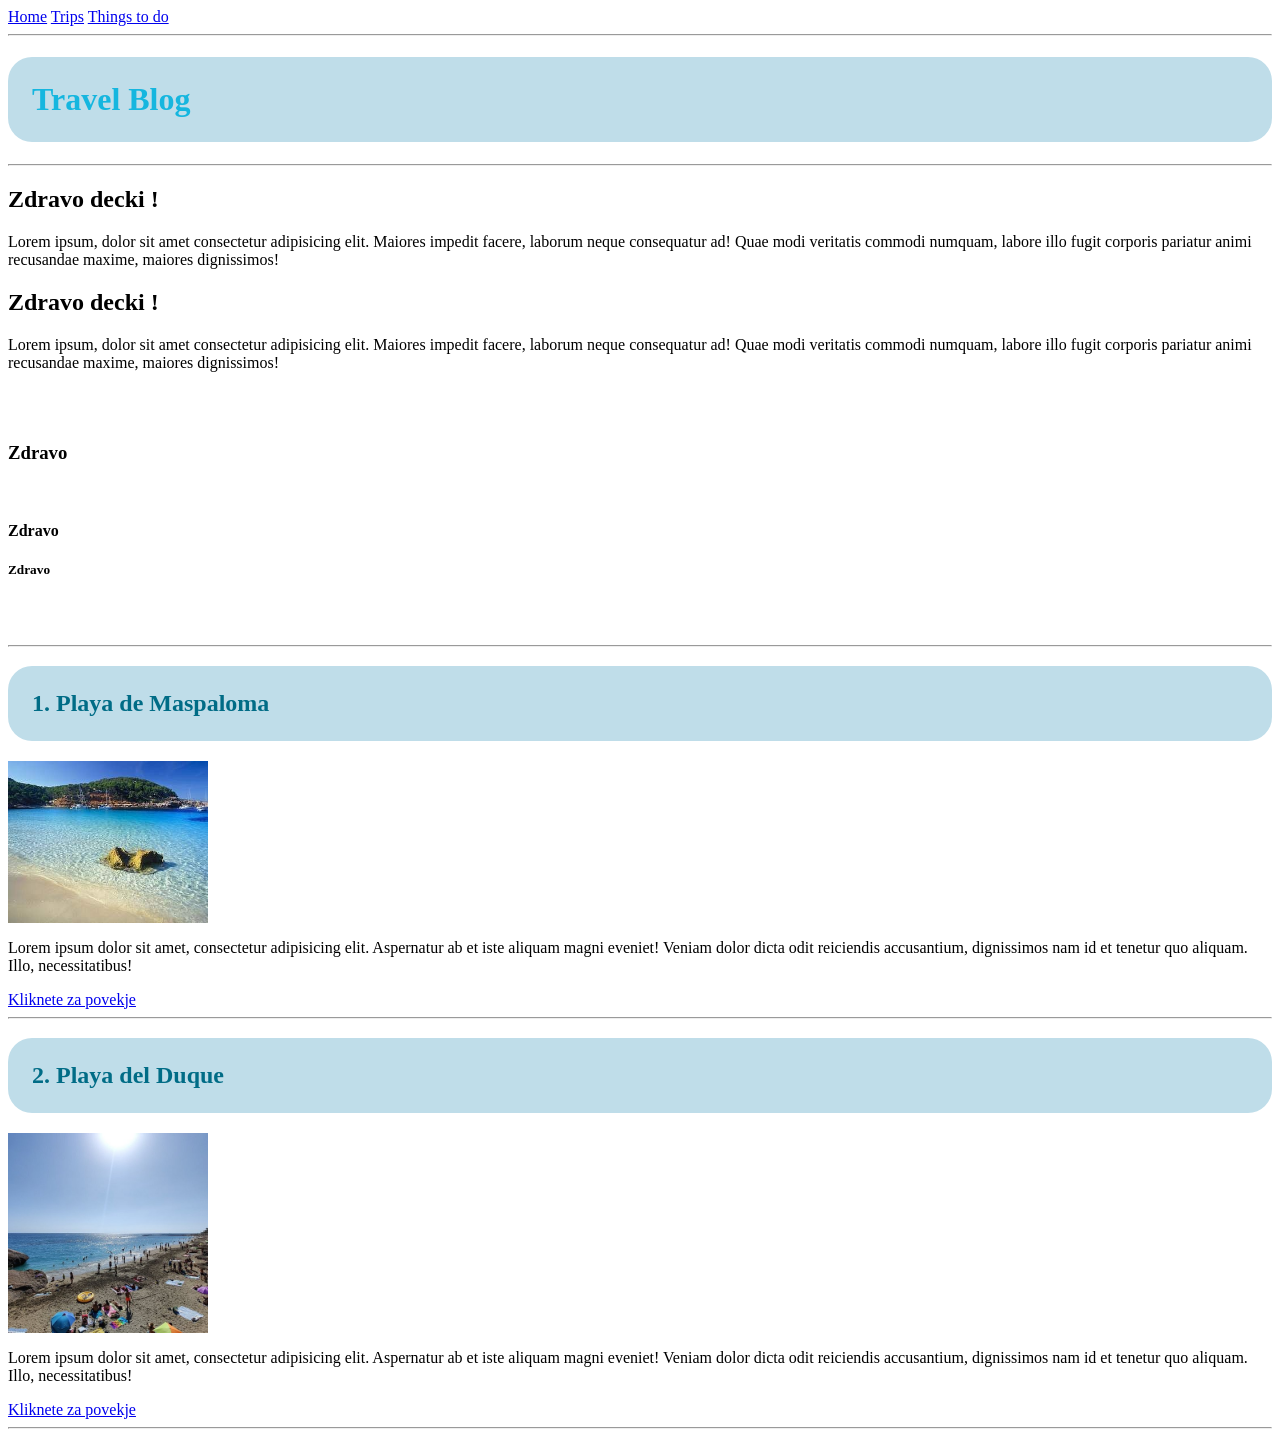
<file: html-1/index.html>
<html>

<head>
  <title>HTML 1</title>
</head>

<body>
  <a href="index.html">Home</a>
  <a href="trips.html">Trips</a>
  <a href="things-to-do.html">Things to do</a>
  <hr />

  <!-- 
    CSS - Cascading Stylesheets

    1. inline - preku style atributot na html element koj sakame da go stilizirame
    2. ?
    3. ?
    
   -->

  <h1 style="
    color: #15b6df; 
    background-color: rgb(191, 221, 233);
    padding: 24px; 
    border-radius: 24px;
    ">Travel Blog</h1>
  <hr />

  <h2>Zdravo decki !</h2>
  <p>Lorem ipsum, dolor sit amet consectetur adipisicing elit. Maiores impedit facere, laborum neque consequatur ad!
    Quae modi veritatis commodi numquam, labore illo fugit corporis pariatur animi recusandae maxime, maiores
    dignissimos!</p>

  <!-- <p>zdravo decki</p> -->


  <h2>Zdravo decki !</h2>
  <p>Lorem ipsum, dolor sit amet consectetur adipisicing elit. Maiores impedit facere, laborum neque consequatur ad!
    Quae modi veritatis commodi numquam, labore illo fugit corporis pariatur animi recusandae maxime, maiores
    dignissimos!</p>

  <!-- 
      <h1>Zdravo</h1>
      <h2>Zdravo</h2> 
    -->

  <a href=""></a>

  <br />
  <br />

  <h3>Zdravo</h3>
  <br />
  <h4>Zdravo</h4>
  <h5>Zdravo</h5>

  <br />

  <br />
  <hr />
  <h2 style="
  color: #006c86; 
  background-color: rgb(191, 221, 233);
  padding: 24px; 
  border-radius: 24px;
  ">1. Playa de Maspaloma</h2>
  <img src="images/spagnaparadisiinmezzoalmare.jpg" alt="Beach" width="200" />
  <p>
    Lorem ipsum dolor sit amet, consectetur adipisicing elit. Aspernatur ab et
    iste aliquam magni eveniet! Veniam dolor dicta odit reiciendis
    accusantium, dignissimos nam id et tenetur quo aliquam. Illo,
    necessitatibus!
  </p>
  <a href="https://www.tripadvisor.com/Attractions-g187427-Activities-c61-t52-Spain.html" target="_blank">Kliknete za
    povekje</a>

  <hr />

  <h2 style="
  color: #006c86; 
  background-color: rgb(191, 221, 233);
  padding: 24px; 
  border-radius: 24px;
  ">2. Playa del Duque</h2>
  <img src="images/img-20200805-173903-largejpg.jpg" alt="Beach" width="200" />
  <p>
    Lorem ipsum dolor sit amet, consectetur adipisicing elit. Aspernatur ab et
    iste aliquam magni eveniet! Veniam dolor dicta odit reiciendis
    accusantium, dignissimos nam id et tenetur quo aliquam. Illo,
    necessitatibus!
  </p>
  <a href="https://www.tripadvisor.com/Attractions-g187427-Activities-c61-t52-Spain.html" target="_blank">Kliknete za
    povekje</a>

  <hr />
</body>

</html>


<!-- 

   Domasno 

   Wikipedia page clone, so koristenje na site tagovi koi gi pominavme so cel da se izvezba materijalot.
   h1-h6, p, a, ul/ol, table, img...
   
   *tagovi za bold italic itn..

 -->
</file>
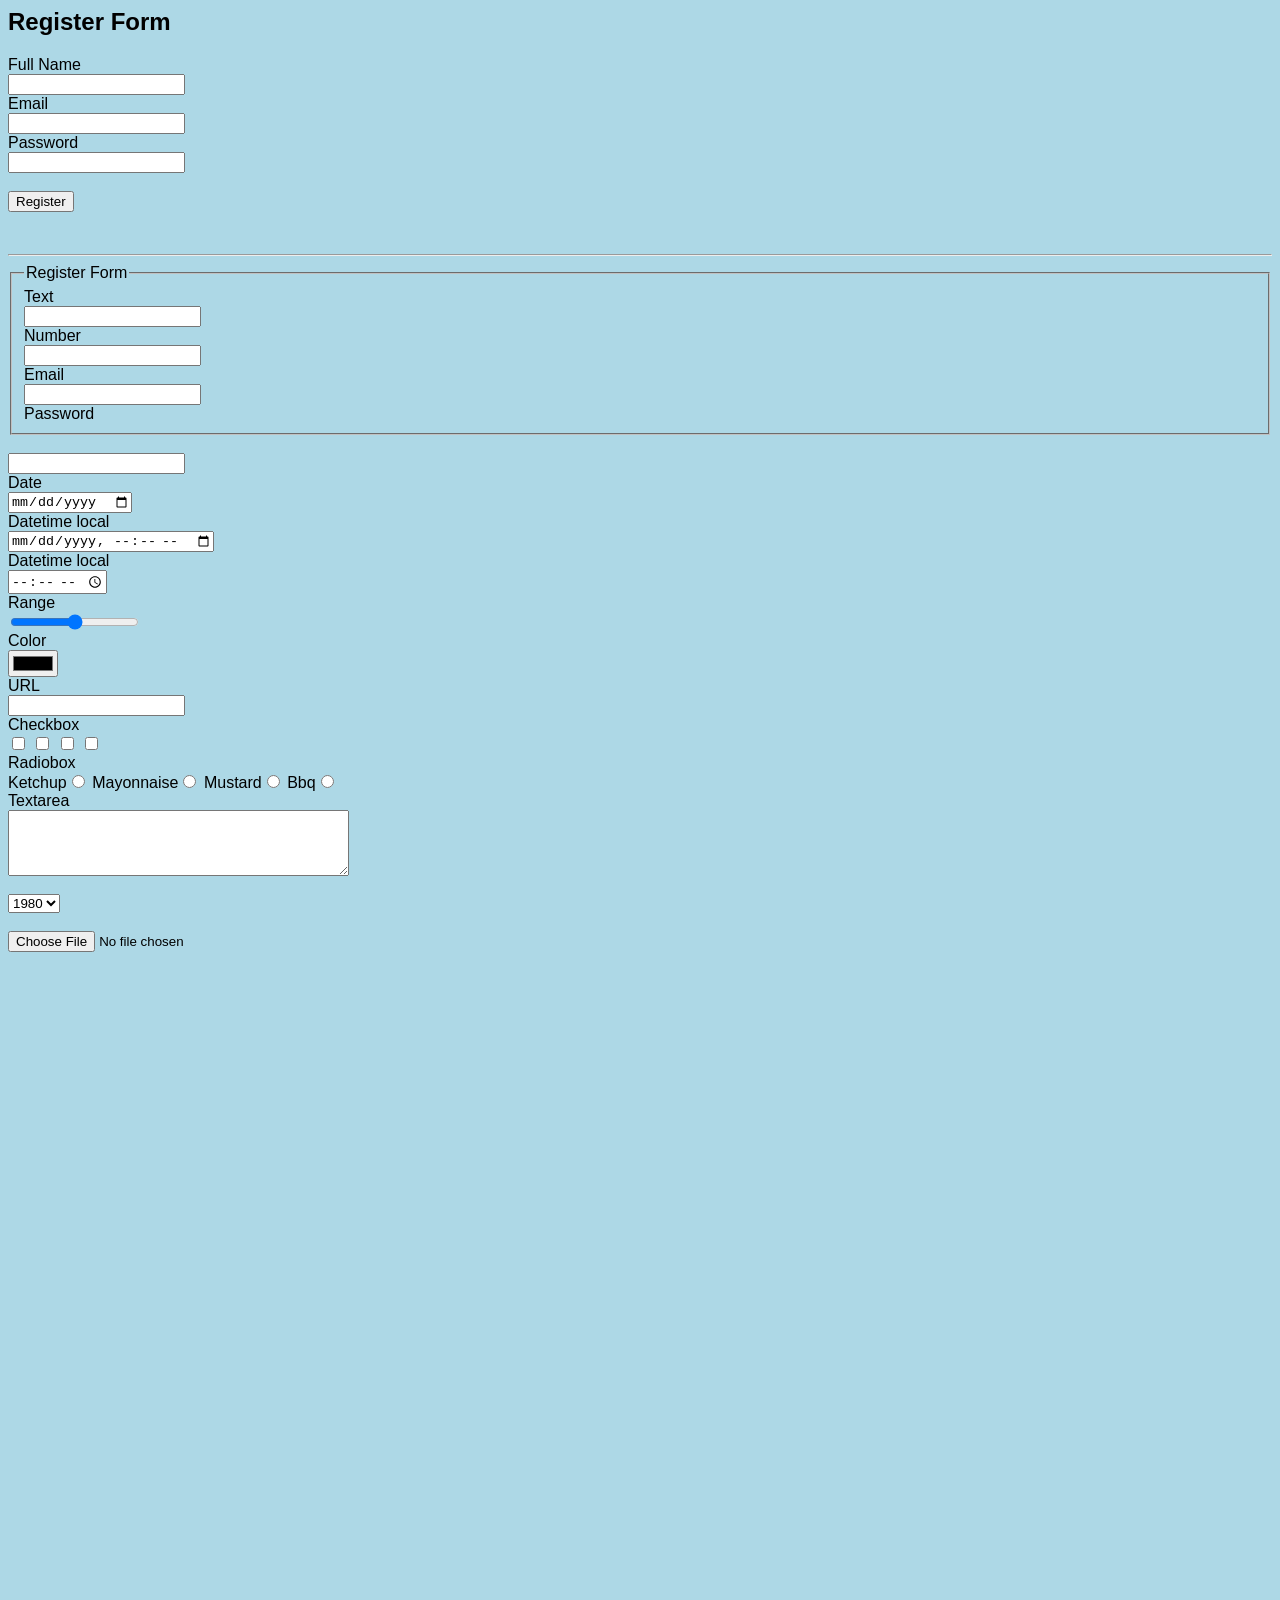
<file: html-3/index.html>
<html lang="en">

<head>
    <meta charset="UTF-8">
    <meta name="viewport" content="width=device-width, initial-scale=1.0">
    <title>Forms</title>
    <link rel="icon" href="favicon.ico">
</head>

<body style="height: 2000px; background-color: lightblue; font-family: 'Franklin Gothic Medium', 'Arial Narrow', Arial, sans-serif;">

    <h2>Register Form</h2>
    <form action="">
        <label for="">Full Name</label>
        <br>
        <input name="fullName" type="text" required minlength="10">
        <br>
        <label for="">Email</label>
        <br>
        <input name="email" type="email" required>
        <br>
        <label for="">Password</label>
        <br>
        <input name="password" type="password" required minlength="8">
        <br>
        <br>
        <button type="submit">Register</button>
    </form>

    <br>
    <hr>

    <fieldset>
        <legend>Register Form</legend>
        <label>Text</label>
        <br>
        <input type="text">
        <br>
        <label>Number</label>
        <br>
        <input type="number">
        <br>
        <label>Email</label>
        <br>
        <input type="email">
        <br>
        <label>Password</label>
        <br>
    </fieldset>

    <br>
    <input type="password">
    <br>
    <label for="">Date</label>
    <br>
    <input type="date">
    <br>
    <label for="">Datetime local</label>
    <br>
    <input type="datetime-local">
    <br>
    <label for="">Datetime local</label>
    <br>
    <input type="time">
    <br>
    <label for="">Range</label>
    <br>
    <input type="range" step="10">
    <br>
    <label for="">Color</label>
    <br>
    <input type="color">
    <br>
    <label for="">URL</label>
    <br>
    <input type="url">
    <br>
    <label for="">Checkbox</label>
    <br>
    <input type="checkbox" name="choice1">
    <input type="checkbox" name="choice1">
    <input type="checkbox" name="choice1">
    <input type="checkbox" name="choice1">
    <br>
    <label for="">Radiobox</label>
    <br>
    <label for="sauce_ketchup">Ketchup</label><input id="sauce_ketchup" type="radio" name="sauce" value="ketchup">
    <label for="sauce_mayonnaise">Mayonnaise</label><input id="sauce_mayonnaise" type="radio" name="sauce"
        value="mayonnaise">
    <label for="sauce_mustard">Mustard</label><input id="sauce_mustard" type="radio" name="sauce" value="mustard">
    <label for="sauce_bbq">Bbq</label><input id="sauce_bbq" type="radio" name="sauce" value="bbq">

    <br>
    <label for="">Textarea</label>
    <br>
    <textarea name="" id="" minlength="10" rows="4" cols="40"></textarea>

    <br>

    <br>
    <select name="" id="">
        <option value="1980">1980</option>
        <option value="1981">1981</option>
        <option value="1982">1982</option>
    </select>

    <br>
    <br>
    <input type="file" accept="image/png">



</body>

</html>


<!-- 
    Za Domasno

    - tabela so koristenje na colspan i rowspan,
    da ima logicka smisla i celina
    - ujp formular so koritenje na povekje input field types i forma
    https://www.ujp.gov.mk/files/attachment/0000/1264/Prijava_DLD-GDP_101-2020_15.04.2020.pdf
 
    https://www.w3schools.com/css/default.asp
-->
</file>
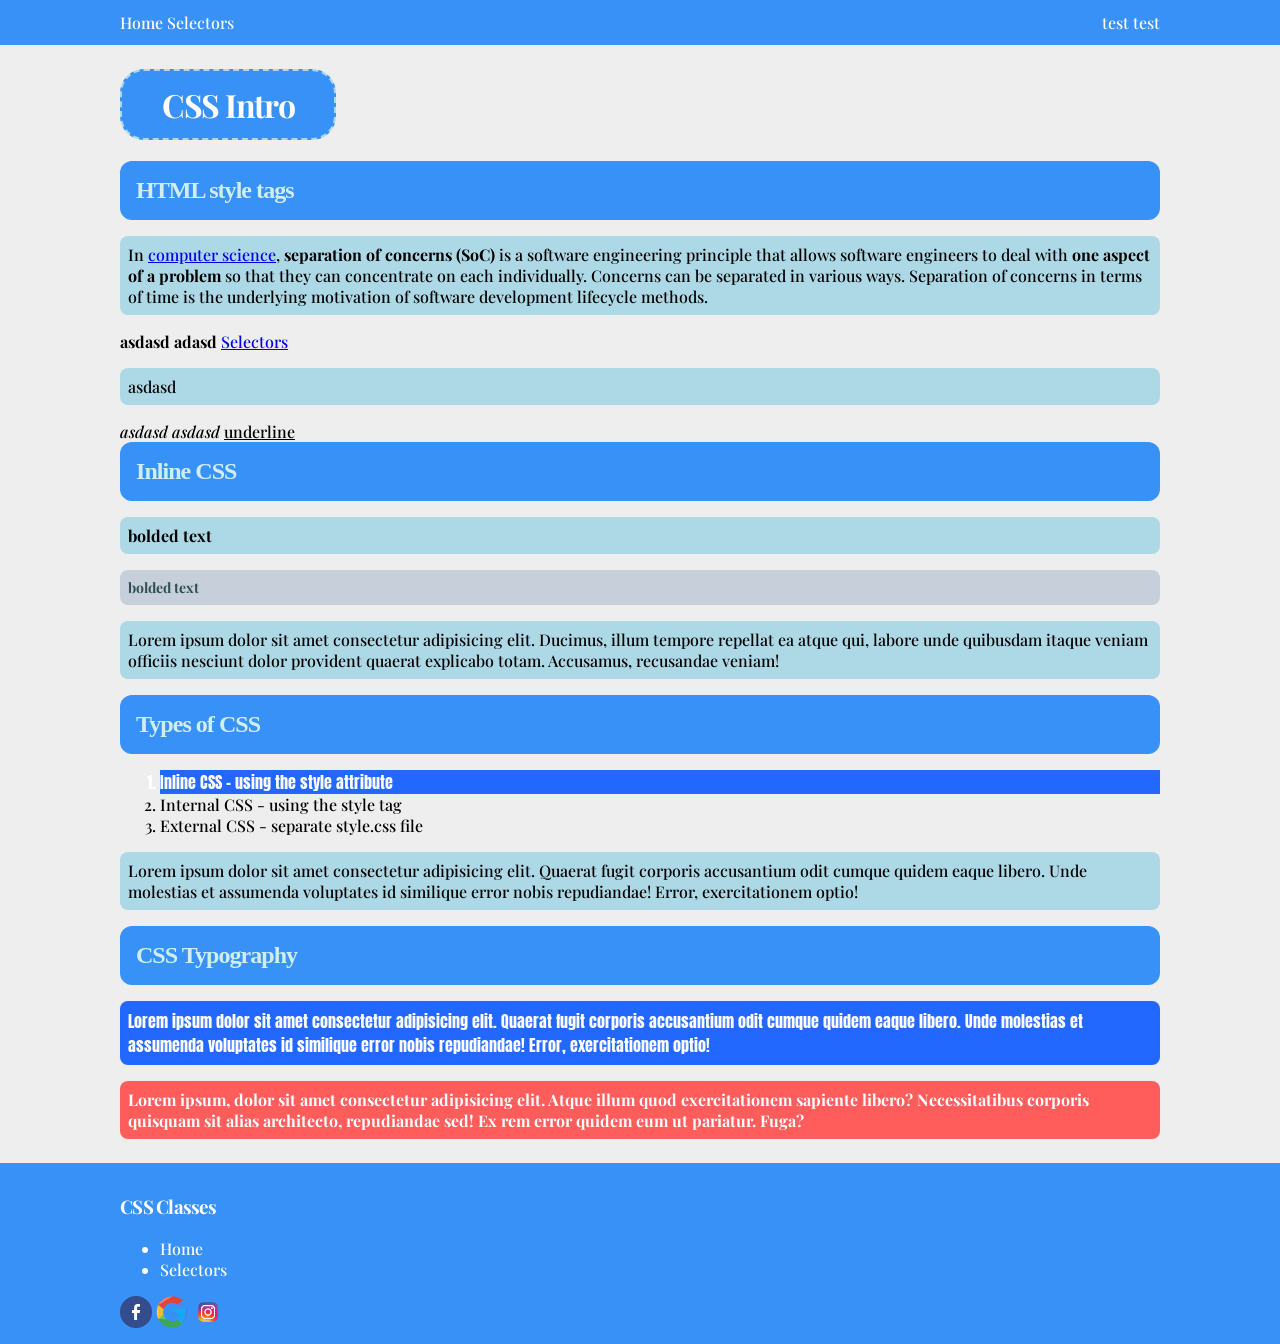
<file: html-4/index.html>
<html lang="en">

<head>
    <meta charset="UTF-8">
    <meta name="viewport" content="width=device-width, initial-scale=1.0">
    <title>Voved vo CSS</title>
    <link rel="icon" href="favicon.ico">
    <link rel="preconnect" href="https://fonts.googleapis.com">
    <link rel="preconnect" href="https://fonts.gstatic.com" crossorigin>
    <link href="https://fonts.googleapis.com/css2?family=Playfair+Display:ital,wght@0,400..900;1,400..900&display=swap"
        rel="stylesheet">

    <link rel="preconnect" href="https://fonts.googleapis.com">
    <link rel="preconnect" href="https://fonts.gstatic.com" crossorigin>
    <link
        href="https://fonts.googleapis.com/css2?family=Anton&family=Playfair+Display:ital,wght@0,400..900;1,400..900&display=swap"
        rel="stylesheet">

    <link rel="stylesheet" href="style.css">
    <!-- <style>
        body {
            font-family: "Playfair Display", serif;
            font-weight: 500;
        }

        h1 {
            font-weight: 700;
            color: rgb(208, 238, 238);
            background-color: rgb(55, 145, 247);
            padding: 12px 40px;
            border-radius: 12px;
            width: fit-content;
        }

        h2 {
            font-weight: 700;
            color: rgb(208, 238, 238);
            background-color: rgb(55, 145, 247);
            padding: 16px;
            margin: 0px;
            border: 1px solid darkslategray;
            border-radius: 24px;
            width: fit-content;
            /* override */
            font-family: 'Times New Roman', Times, serif;
        }

        p {
            background-color: lightblue;
            padding: 8px;
            border-radius: 8px;
        }
    </style> -->

</head>

<!-- Separation of concerns -->
<!-- Single source of truth -->

<body>
    <div class="header" style="display: flex; justify-content: space-between;">
        <!-- indendacija - indentation -->
        <div class="header-left">
            <a class="prv" href="index.html">Home</a>
            <a class="vtor" href="selectors.html">Selectors</a>
        </div>

        <div class="header-right">
            <a class="link" href="test">test</a>
            <a href="test">test</a>
            <!-- ctrl + / -->
            <!-- <div>
                <div>
                    <div>
                        <p>test2</p>
                        <p>test3</p>
                    </div>
                </div>
            </div> -->
        </div>
    </div>

    <div class="container">
        <h1>CSS Intro</h1>

        <h2>
            HTML style tags</h2>


        <p>In <a href="https://en.wikipedia.org/wiki/Separation_of_concerns" target="_blank">computer science</a>, <span
                class="bold">separation of concerns (SoC)</span> is a software engineering principle that allows
            software engineers to deal with <span class="bold">one aspect of a problem</span> so that they can
            concentrate on each individually.
            Concerns can be separated in various ways. Separation of concerns in terms of time is the underlying
            motivation of software development lifecycle methods.</p>

        <b>asdasd</b>
        <strong>adasd</strong>

        <a href="selectors.html">Selectors</a>

        <p>asdasd</p>
        <i>asdasd</i>
        <em>asdasd</em>

        <u>underline</u>

        <h2>
            Inline CSS</h2>

        <p style="font-weight: 700;">bolded text</p>
        <p style="font-weight: 700; color: darkslategray; font-size: 14px; background-color: rgb(199, 208, 218);">bolded
            text</p>

        <p>Lorem ipsum dolor sit amet consectetur adipisicing elit. Ducimus, illum tempore repellat ea atque qui, labore
            unde quibusdam itaque veniam officiis nesciunt dolor provident quaerat explicabo totam. Accusamus,
            recusandae
            veniam!</p>

        <h2>
            Types of CSS</h2>

        <ol>
            <li class="text">Inline CSS - using the style attribute</li>
            <li>Internal CSS - using the style tag</li>
            <li>External CSS - separate style.css file</li>
        </ol>

        <p>Lorem ipsum dolor sit amet consectetur adipisicing elit. Quaerat fugit corporis accusantium odit cumque
            quidem
            eaque libero. Unde molestias et assumenda voluptates id similique error nobis repudiandae! Error,
            exercitationem
            optio!</p>

        <h2>
            CSS Typography</h2>

        <p class="text">Lorem ipsum dolor sit amet consectetur adipisicing elit. Quaerat fugit corporis accusantium odit
            cumque quidem
            eaque libero. Unde molestias et assumenda voluptates id similique error nobis repudiandae! Error,
            exercitationem
            optio!</p>

        <p class="important">Lorem ipsum, dolor sit amet consectetur adipisicing elit. Atque illum quod exercitationem
            sapiente libero?
            Necessitatibus corporis quisquam sit alias architecto, repudiandae sed! Ex rem error quidem eum ut pariatur.
            Fuga?</p>

    </div>

    <div class="footer">
        <h3>CSS Classes</h3>

        <ul>
            <li><a href="index.html">Home</a></li>
            <li><a href="selectors.html">Selectors</a></li>
        </ul>

        <div class="social-links">
            <img src="images/facebook.png" alt="" width="32">
            <img src="images/google.webp" alt="" width="32">
            <img src="images/instagram.png" alt="" width="32">
        </div>
    </div>
</body>

</html>


<!-- 
    Stiliziranje na provoto domasno, Wikipedia clone

    - koristete tag,class i id selektor po potreba.
    - povekje css properties so cel da se izvezbaat
    - span za separacija na inline elementi (za styling)
    
    Celta e da ne lichi na wikipedia site

    ref: https://www.w3schools.com/CSSref/index.php
 -->
</file>
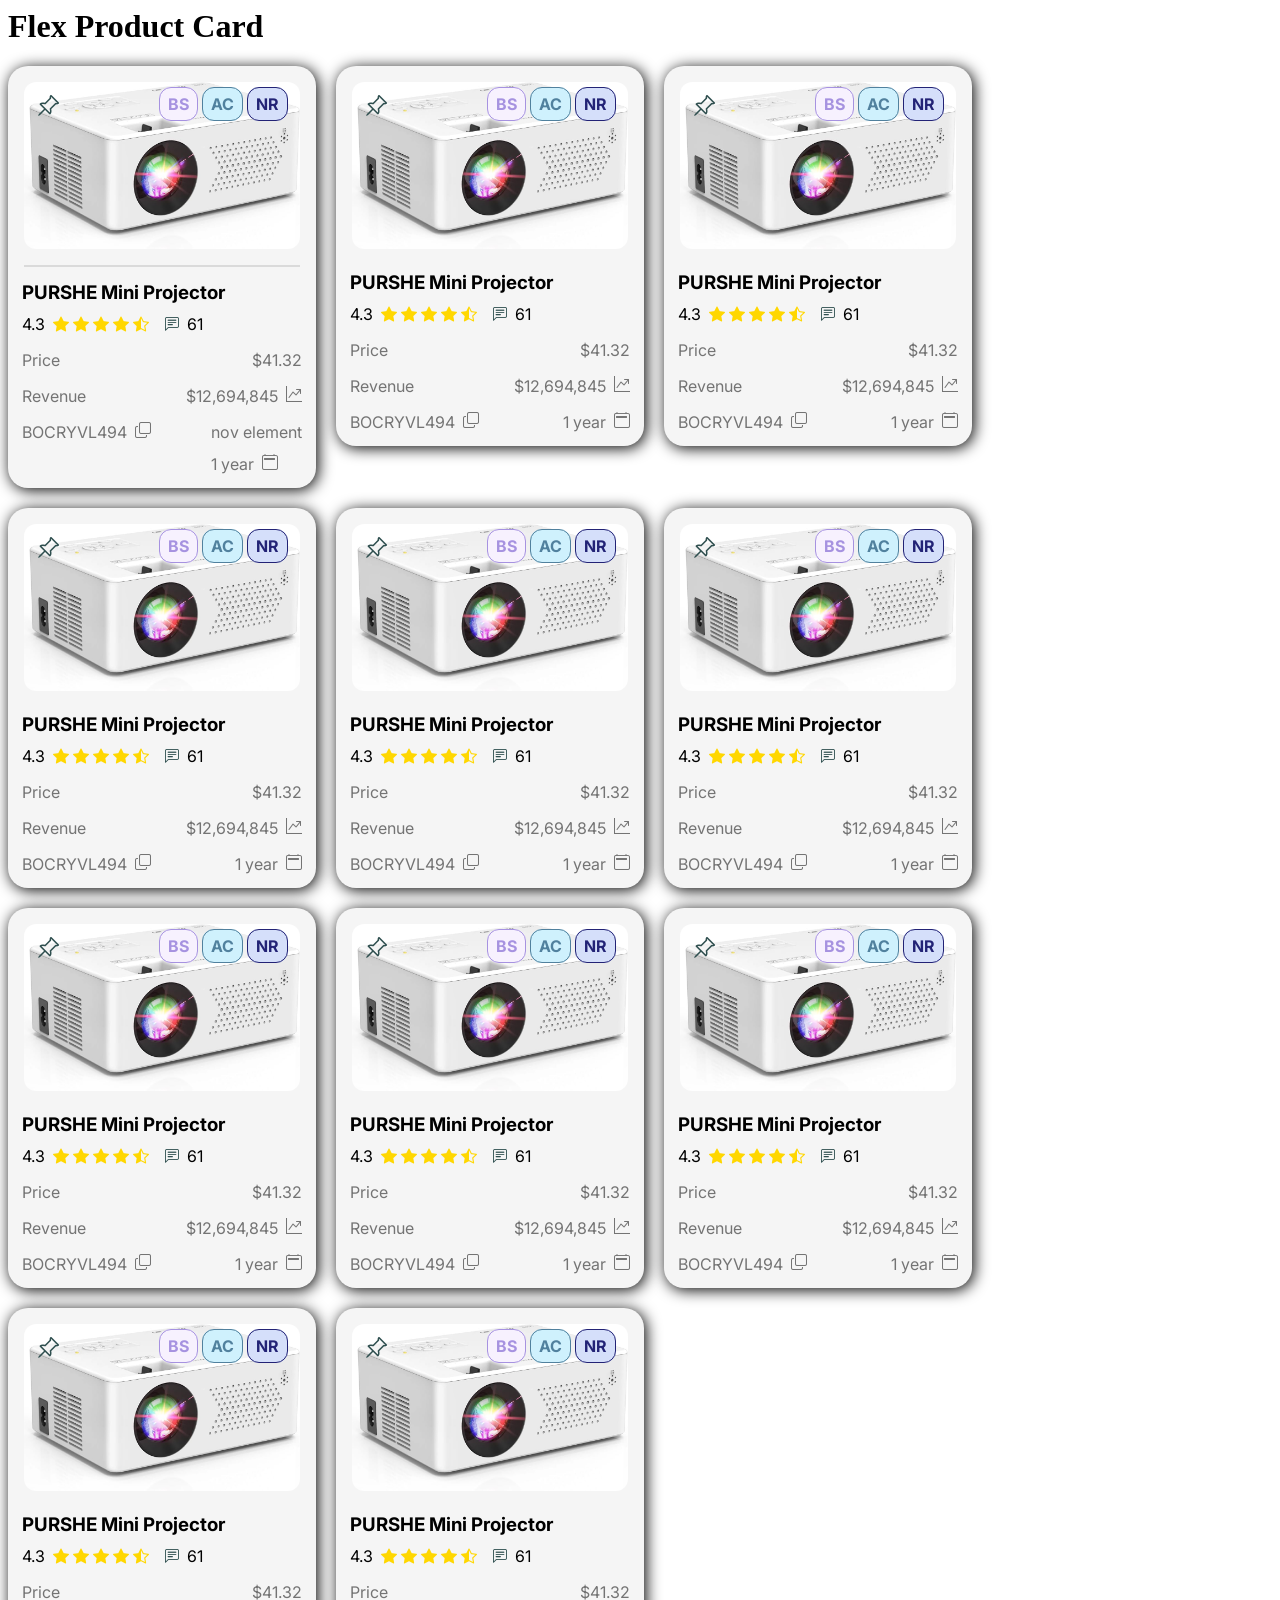
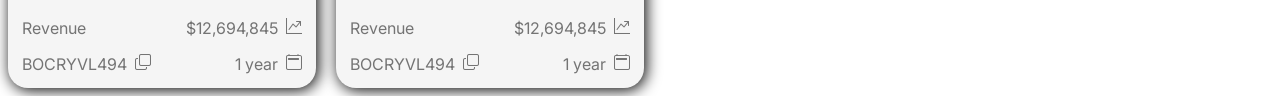
<file: html-7-2/index.html>
<html lang="en">

<head>
    <meta charset="UTF-8">
    <meta name="viewport" content="width=device-width, initial-scale=1.0">
    <title>Flex Product Card</title>
    <link rel="stylesheet" href="style.css">
    <link rel="preconnect" href="https://fonts.googleapis.com">
    <link rel="preconnect" href="https://fonts.gstatic.com" crossorigin>
    <link
        href="https://fonts.googleapis.com/css2?family=Inter:ital,opsz,wght@0,14..32,100..900;1,14..32,100..900&display=swap"
        rel="stylesheet">

    <link rel="stylesheet" href="https://cdn.jsdelivr.net/npm/bootstrap-icons@1.11.3/font/bootstrap-icons.css"
        integrity="sha384-tViUnnbYAV00FLIhhi3v/dWt3Jxw4gZQcNoSCxCIFNJVCx7/D55/wXsrNIRANwdD" crossorigin="anonymous">
</head>

<body>
    <h1>Flex Product Card</h1>

    <div class="flex-container">
        <div class="card">
            <div class="card-image">
                <img src="projector.jpg" alt="">
                <div class="pin">
                    <i class="bi bi-pin-angle"></i>
                </div>
                <div class="overlay">
                    <span class="pink">BS</span>
                    <span class="green">AC</span>
                    <span class="purple">NR</span>
                </div>
            </div>
            <div class="hr" style="border: 1px solid rgb(218, 218, 218); margin: 4px 12px;"></div>
            <div class="card-content">
                <div class="class-title">
                    <h3>PURSHE Mini Projector</h3>
                    <div class="reviews-container">
                        <div class="reviews">
                            <p>4.3</p>
                            <div>
                                <i class="bi bi-star-fill"></i>
                                <i class="bi bi-star-fill"></i>
                                <i class="bi bi-star-fill"></i>
                                <i class="bi bi-star-fill"></i>
                                <i class="bi bi-star-half"></i>
                            </div>
                        </div>
                        <div class="comments">
                            <div>
                                <i class="bi bi-chat-left-text"></i>
                            </div>
                            <p>61</p>
                        </div>
                    </div>
                </div>
                <div class="card-footer">
                    <p>Price</p>
                    <p>$41.32</p>
                </div>
                <div class="card-footer">
                    <p>Revenue</p>
                    <div class="entry">
                        <p>$12,694,845</p>
                        <i class="bi bi-graph-up-arrow"></i>
                    </div>
                </div>
                <div class="card-footer">
                    <div class="entry">
                        <p>BOCRYVL494</p>
                        <i class="bi bi-copy"></i>
                    </div>

                    <div style="display: flex; flex-direction: column; gap: 12px;">
                        <p>nov element</p>
                        <div class="entry">
                            <p>1 year</p>
                            <i class="bi bi-calendar2"></i>
                        </div>
                    </div>
                </div>
            </div>
        </div>
        <div class="card">
            <div class="card-image">
                <img src="projector.jpg" alt="">
                <div class="pin">
                    <i class="bi bi-pin-angle"></i>
                </div>
                <div class="overlay">
                    <span class="pink">BS</span>
                    <span class="green">AC</span>
                    <span class="purple">NR</span>
                </div>

            </div>
            <div class="hr"></div>
            <div class="card-content">
                <div class="class-title">
                    <h3>PURSHE Mini Projector</h3>
                    <div class="reviews-container">
                        <div class="reviews">
                            <p>4.3</p>
                            <div>
                                <i class="bi bi-star-fill"></i>
                                <i class="bi bi-star-fill"></i>
                                <i class="bi bi-star-fill"></i>
                                <i class="bi bi-star-fill"></i>
                                <i class="bi bi-star-half"></i>
                            </div>
                        </div>
                        <div class="comments">
                            <div>
                                <i class="bi bi-chat-left-text"></i>
                            </div>
                            <p>61</p>
                        </div>
                    </div>
                </div>
                <div class="card-footer">
                    <p>Price</p>
                    <p>$41.32</p>
                </div>
                <div class="card-footer">
                    <p>Revenue</p>
                    <div class="entry">
                        <p>$12,694,845</p>
                        <i class="bi bi-graph-up-arrow"></i>
                    </div>
                </div>
                <div class="card-footer">
                    <div class="entry">
                        <p>BOCRYVL494</p>
                        <i class="bi bi-copy"></i>
                    </div>
                    <div class="entry">
                        <p>1 year</p><i class="bi bi-calendar2"></i>
                    </div>
                </div>
            </div>
        </div>
        <div class="card">
            <div class="card-image">
                <img src="projector.jpg" alt="">
                <div class="pin">
                    <i class="bi bi-pin-angle"></i>
                </div>
                <div class="overlay">
                    <span class="pink">BS</span>
                    <span class="green">AC</span>
                    <span class="purple">NR</span>
                </div>

            </div>
            <div class="hr"></div>
            <div class="card-content">
                <div class="class-title">
                    <h3>PURSHE Mini Projector</h3>
                    <div class="reviews-container">
                        <div class="reviews">
                            <p>4.3</p>
                            <div>
                                <i class="bi bi-star-fill"></i>
                                <i class="bi bi-star-fill"></i>
                                <i class="bi bi-star-fill"></i>
                                <i class="bi bi-star-fill"></i>
                                <i class="bi bi-star-half"></i>
                            </div>
                        </div>
                        <div class="comments">
                            <div>
                                <i class="bi bi-chat-left-text"></i>
                            </div>
                            <p>61</p>
                        </div>
                    </div>
                </div>
                <div class="card-footer">
                    <p>Price</p>
                    <p>$41.32</p>
                </div>
                <div class="card-footer">
                    <p>Revenue</p>
                    <div class="entry">
                        <p>$12,694,845</p>
                        <i class="bi bi-graph-up-arrow"></i>
                    </div>
                </div>
                <div class="card-footer">
                    <div class="entry">
                        <p>BOCRYVL494</p>
                        <i class="bi bi-copy"></i>
                    </div>
                    <div class="entry">
                        <p>1 year</p><i class="bi bi-calendar2"></i>
                    </div>
                </div>
            </div>
        </div>
        <div class="card">
            <div class="card-image">
                <img src="projector.jpg" alt="">
                <div class="pin">
                    <i class="bi bi-pin-angle"></i>
                </div>
                <div class="overlay">
                    <span class="pink">BS</span>
                    <span class="green">AC</span>
                    <span class="purple">NR</span>
                </div>

            </div>
            <div class="hr"></div>
            <div class="card-content">
                <div class="class-title">
                    <h3>PURSHE Mini Projector</h3>
                    <div class="reviews-container">
                        <div class="reviews">
                            <p>4.3</p>
                            <div>
                                <i class="bi bi-star-fill"></i>
                                <i class="bi bi-star-fill"></i>
                                <i class="bi bi-star-fill"></i>
                                <i class="bi bi-star-fill"></i>
                                <i class="bi bi-star-half"></i>
                            </div>
                        </div>
                        <div class="comments">
                            <div>
                                <i class="bi bi-chat-left-text"></i>
                            </div>
                            <p>61</p>
                        </div>
                    </div>
                </div>
                <div class="card-footer">
                    <p>Price</p>
                    <p>$41.32</p>
                </div>
                <div class="card-footer">
                    <p>Revenue</p>
                    <div class="entry">
                        <p>$12,694,845</p>
                        <i class="bi bi-graph-up-arrow"></i>
                    </div>
                </div>
                <div class="card-footer">
                    <div class="entry">
                        <p>BOCRYVL494</p>
                        <i class="bi bi-copy"></i>
                    </div>
                    <div class="entry">
                        <p>1 year</p><i class="bi bi-calendar2"></i>
                    </div>
                </div>
            </div>
        </div>
        <div class="card">
            <div class="card-image">
                <img src="projector.jpg" alt="">
                <div class="pin">
                    <i class="bi bi-pin-angle"></i>
                </div>
                <div class="overlay">
                    <span class="pink">BS</span>
                    <span class="green">AC</span>
                    <span class="purple">NR</span>
                </div>

            </div>
            <div class="hr"></div>
            <div class="card-content">
                <div class="class-title">
                    <h3>PURSHE Mini Projector</h3>
                    <div class="reviews-container">
                        <div class="reviews">
                            <p>4.3</p>
                            <div>
                                <i class="bi bi-star-fill"></i>
                                <i class="bi bi-star-fill"></i>
                                <i class="bi bi-star-fill"></i>
                                <i class="bi bi-star-fill"></i>
                                <i class="bi bi-star-half"></i>
                            </div>
                        </div>
                        <div class="comments">
                            <div>
                                <i class="bi bi-chat-left-text"></i>
                            </div>
                            <p>61</p>
                        </div>
                    </div>
                </div>
                <div class="card-footer">
                    <p>Price</p>
                    <p>$41.32</p>
                </div>
                <div class="card-footer">
                    <p>Revenue</p>
                    <div class="entry">
                        <p>$12,694,845</p>
                        <i class="bi bi-graph-up-arrow"></i>
                    </div>
                </div>
                <div class="card-footer">
                    <div class="entry">
                        <p>BOCRYVL494</p>
                        <i class="bi bi-copy"></i>
                    </div>
                    <div class="entry">
                        <p>1 year</p><i class="bi bi-calendar2"></i>
                    </div>
                </div>
            </div>
        </div>
        <div class="card">
            <div class="card-image">
                <img src="projector.jpg" alt="">
                <div class="pin">
                    <i class="bi bi-pin-angle"></i>
                </div>
                <div class="overlay">
                    <span class="pink">BS</span>
                    <span class="green">AC</span>
                    <span class="purple">NR</span>
                </div>

            </div>
            <div class="hr"></div>
            <div class="card-content">
                <div class="class-title">
                    <h3>PURSHE Mini Projector</h3>
                    <div class="reviews-container">
                        <div class="reviews">
                            <p>4.3</p>
                            <div>
                                <i class="bi bi-star-fill"></i>
                                <i class="bi bi-star-fill"></i>
                                <i class="bi bi-star-fill"></i>
                                <i class="bi bi-star-fill"></i>
                                <i class="bi bi-star-half"></i>
                            </div>
                        </div>
                        <div class="comments">
                            <div>
                                <i class="bi bi-chat-left-text"></i>
                            </div>
                            <p>61</p>
                        </div>
                    </div>
                </div>
                <div class="card-footer">
                    <p>Price</p>
                    <p>$41.32</p>
                </div>
                <div class="card-footer">
                    <p>Revenue</p>
                    <div class="entry">
                        <p>$12,694,845</p>
                        <i class="bi bi-graph-up-arrow"></i>
                    </div>
                </div>
                <div class="card-footer">
                    <div class="entry">
                        <p>BOCRYVL494</p>
                        <i class="bi bi-copy"></i>
                    </div>
                    <div class="entry">
                        <p>1 year</p><i class="bi bi-calendar2"></i>
                    </div>
                </div>
            </div>
        </div>
        <div class="card">
            <div class="card-image">
                <img src="projector.jpg" alt="">
                <div class="pin">
                    <i class="bi bi-pin-angle"></i>
                </div>
                <div class="overlay">
                    <span class="pink">BS</span>
                    <span class="green">AC</span>
                    <span class="purple">NR</span>
                </div>

            </div>
            <div class="hr"></div>
            <div class="card-content">
                <div class="class-title">
                    <h3>PURSHE Mini Projector</h3>
                    <div class="reviews-container">
                        <div class="reviews">
                            <p>4.3</p>
                            <div>
                                <i class="bi bi-star-fill"></i>
                                <i class="bi bi-star-fill"></i>
                                <i class="bi bi-star-fill"></i>
                                <i class="bi bi-star-fill"></i>
                                <i class="bi bi-star-half"></i>
                            </div>
                        </div>
                        <div class="comments">
                            <div>
                                <i class="bi bi-chat-left-text"></i>
                            </div>
                            <p>61</p>
                        </div>
                    </div>
                </div>
                <div class="card-footer">
                    <p>Price</p>
                    <p>$41.32</p>
                </div>
                <div class="card-footer">
                    <p>Revenue</p>
                    <div class="entry">
                        <p>$12,694,845</p>
                        <i class="bi bi-graph-up-arrow"></i>
                    </div>
                </div>
                <div class="card-footer">
                    <div class="entry">
                        <p>BOCRYVL494</p>
                        <i class="bi bi-copy"></i>
                    </div>
                    <div class="entry">
                        <p>1 year</p><i class="bi bi-calendar2"></i>
                    </div>
                </div>
            </div>
        </div>
        <div class="card">
            <div class="card-image">
                <img src="projector.jpg" alt="">
                <div class="pin">
                    <i class="bi bi-pin-angle"></i>
                </div>
                <div class="overlay">
                    <span class="pink">BS</span>
                    <span class="green">AC</span>
                    <span class="purple">NR</span>
                </div>

            </div>
            <div class="hr"></div>
            <div class="card-content">
                <div class="class-title">
                    <h3>PURSHE Mini Projector</h3>
                    <div class="reviews-container">
                        <div class="reviews">
                            <p>4.3</p>
                            <div>
                                <i class="bi bi-star-fill"></i>
                                <i class="bi bi-star-fill"></i>
                                <i class="bi bi-star-fill"></i>
                                <i class="bi bi-star-fill"></i>
                                <i class="bi bi-star-half"></i>
                            </div>
                        </div>
                        <div class="comments">
                            <div>
                                <i class="bi bi-chat-left-text"></i>
                            </div>
                            <p>61</p>
                        </div>
                    </div>
                </div>
                <div class="card-footer">
                    <p>Price</p>
                    <p>$41.32</p>
                </div>
                <div class="card-footer">
                    <p>Revenue</p>
                    <div class="entry">
                        <p>$12,694,845</p>
                        <i class="bi bi-graph-up-arrow"></i>
                    </div>
                </div>
                <div class="card-footer">
                    <div class="entry">
                        <p>BOCRYVL494</p>
                        <i class="bi bi-copy"></i>
                    </div>
                    <div class="entry">
                        <p>1 year</p><i class="bi bi-calendar2"></i>
                    </div>
                </div>
            </div>
        </div>
        <div class="card">
            <div class="card-image">
                <img src="projector.jpg" alt="">
                <div class="pin">
                    <i class="bi bi-pin-angle"></i>
                </div>
                <div class="overlay">
                    <span class="pink">BS</span>
                    <span class="green">AC</span>
                    <span class="purple">NR</span>
                </div>

            </div>
            <div class="hr"></div>
            <div class="card-content">
                <div class="class-title">
                    <h3>PURSHE Mini Projector</h3>
                    <div class="reviews-container">
                        <div class="reviews">
                            <p>4.3</p>
                            <div>
                                <i class="bi bi-star-fill"></i>
                                <i class="bi bi-star-fill"></i>
                                <i class="bi bi-star-fill"></i>
                                <i class="bi bi-star-fill"></i>
                                <i class="bi bi-star-half"></i>
                            </div>
                        </div>
                        <div class="comments">
                            <div>
                                <i class="bi bi-chat-left-text"></i>
                            </div>
                            <p>61</p>
                        </div>
                    </div>
                </div>
                <div class="card-footer">
                    <p>Price</p>
                    <p>$41.32</p>
                </div>
                <div class="card-footer">
                    <p>Revenue</p>
                    <div class="entry">
                        <p>$12,694,845</p>
                        <i class="bi bi-graph-up-arrow"></i>
                    </div>
                </div>
                <div class="card-footer">
                    <div class="entry">
                        <p>BOCRYVL494</p>
                        <i class="bi bi-copy"></i>
                    </div>
                    <div class="entry">
                        <p>1 year</p><i class="bi bi-calendar2"></i>
                    </div>
                </div>
            </div>
        </div>
        <div class="card">
            <div class="card-image">
                <img src="projector.jpg" alt="">
                <div class="pin">
                    <i class="bi bi-pin-angle"></i>
                </div>
                <div class="overlay">
                    <span class="pink">BS</span>
                    <span class="green">AC</span>
                    <span class="purple">NR</span>
                </div>

            </div>
            <div class="hr"></div>
            <div class="card-content">
                <div class="class-title">
                    <h3>PURSHE Mini Projector</h3>
                    <div class="reviews-container">
                        <div class="reviews">
                            <p>4.3</p>
                            <div>
                                <i class="bi bi-star-fill"></i>
                                <i class="bi bi-star-fill"></i>
                                <i class="bi bi-star-fill"></i>
                                <i class="bi bi-star-fill"></i>
                                <i class="bi bi-star-half"></i>
                            </div>
                        </div>
                        <div class="comments">
                            <div>
                                <i class="bi bi-chat-left-text"></i>
                            </div>
                            <p>61</p>
                        </div>
                    </div>
                </div>
                <div class="card-footer">
                    <p>Price</p>
                    <p>$41.32</p>
                </div>
                <div class="card-footer">
                    <p>Revenue</p>
                    <div class="entry">
                        <p>$12,694,845</p>
                        <i class="bi bi-graph-up-arrow"></i>
                    </div>
                </div>
                <div class="card-footer">
                    <div class="entry">
                        <p>BOCRYVL494</p>
                        <i class="bi bi-copy"></i>
                    </div>
                    <div class="entry">
                        <p>1 year</p><i class="bi bi-calendar2"></i>
                    </div>
                </div>
            </div>
        </div>
        <div class="card">
            <div class="card-image">
                <img src="projector.jpg" alt="">
                <div class="pin">
                    <i class="bi bi-pin-angle"></i>
                </div>
                <div class="overlay">
                    <span class="pink">BS</span>
                    <span class="green">AC</span>
                    <span class="purple">NR</span>
                </div>

            </div>
            <div class="hr"></div>
            <div class="card-content">
                <div class="class-title">
                    <h3>PURSHE Mini Projector</h3>
                    <div class="reviews-container">
                        <div class="reviews">
                            <p>4.3</p>
                            <div>
                                <i class="bi bi-star-fill"></i>
                                <i class="bi bi-star-fill"></i>
                                <i class="bi bi-star-fill"></i>
                                <i class="bi bi-star-fill"></i>
                                <i class="bi bi-star-half"></i>
                            </div>
                        </div>
                        <div class="comments">
                            <div>
                                <i class="bi bi-chat-left-text"></i>
                            </div>
                            <p>61</p>
                        </div>
                    </div>
                </div>
                <div class="card-footer">
                    <p>Price</p>
                    <p>$41.32</p>
                </div>
                <div class="card-footer">
                    <p>Revenue</p>
                    <div class="entry">
                        <p>$12,694,845</p>
                        <i class="bi bi-graph-up-arrow"></i>
                    </div>
                </div>
                <div class="card-footer">
                    <div class="entry">
                        <p>BOCRYVL494</p>
                        <i class="bi bi-copy"></i>
                    </div>
                    <div class="entry">
                        <p>1 year</p><i class="bi bi-calendar2"></i>
                    </div>
                </div>
            </div>
        </div>
    </div>

</body>

</html>
</file>
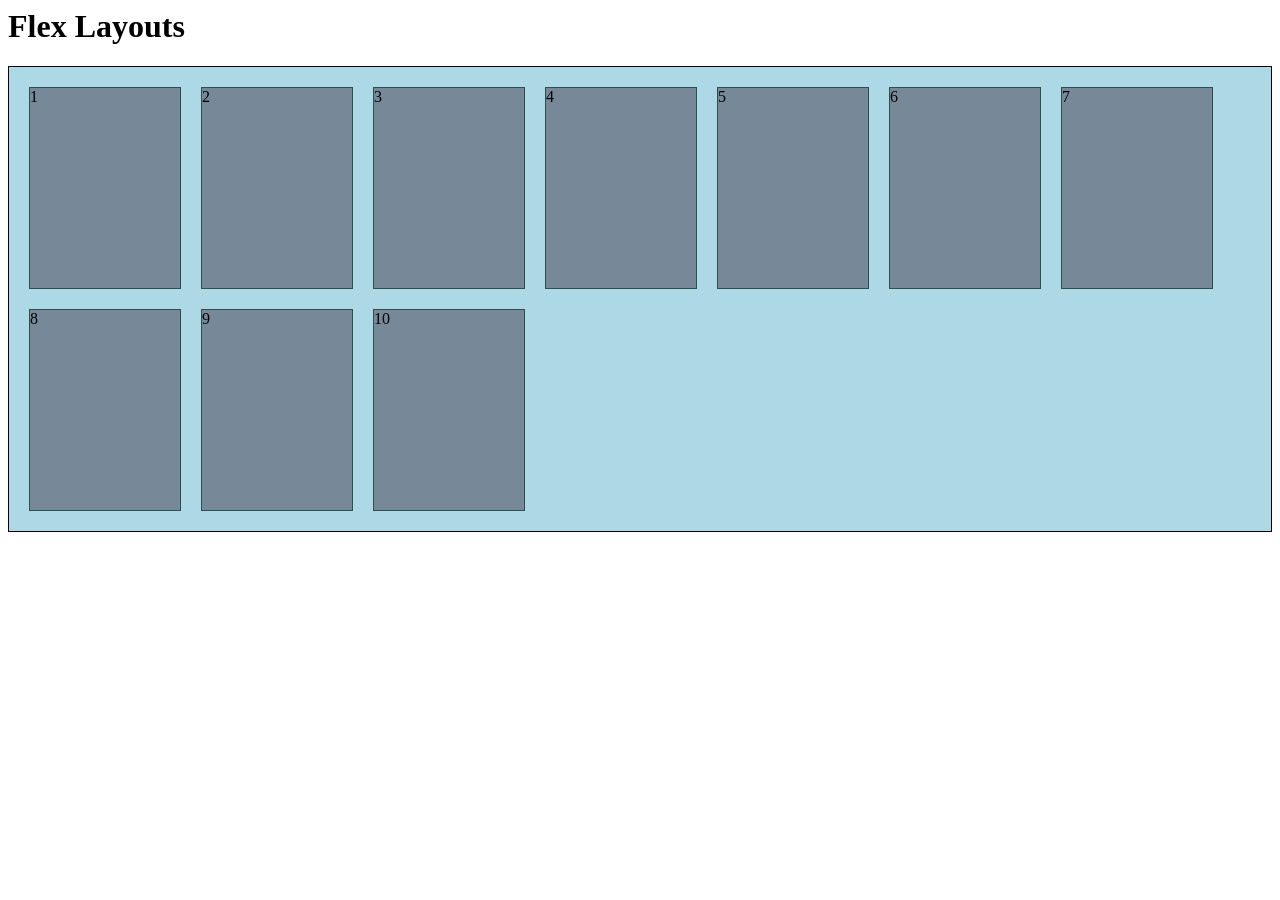
<file: html-7/index.html>
<html lang="en">

<head>
    <meta charset="UTF-8">
    <meta name="viewport" content="width=device-width, initial-scale=1.0">
    <title>Flexbox</title>
    <link rel="stylesheet" href="style.css">
</head>

<body>
    <h1>Flex Layouts</h1>

    <!-- Sematicki elementi -->
    <div class="header">

    </div>

    <div class="flex">
        <div class="box">1</div>
        <div class="box">2</div>
        <div class="box">3</div>
        <div class="box">4</div>
        <div class="box">5</div>
        <div class="box">6</div>
        <div class="box">7</div>
        <div class="box">8</div>
        <div class="box">9</div>
        <div class="box">10</div>
    </div>

    <div class="semanticki-tagovi">
        <header>
            <nav>
    
            </nav>
        </header>
    
        <main>
            <aside>
    
            </aside>
    
    
            <article>
    
            </article>
    
            <section>
    
            </section>
    
        </main>
    
        <footer>
    
        </footer>
    </div>

</body>

</html>
</file>
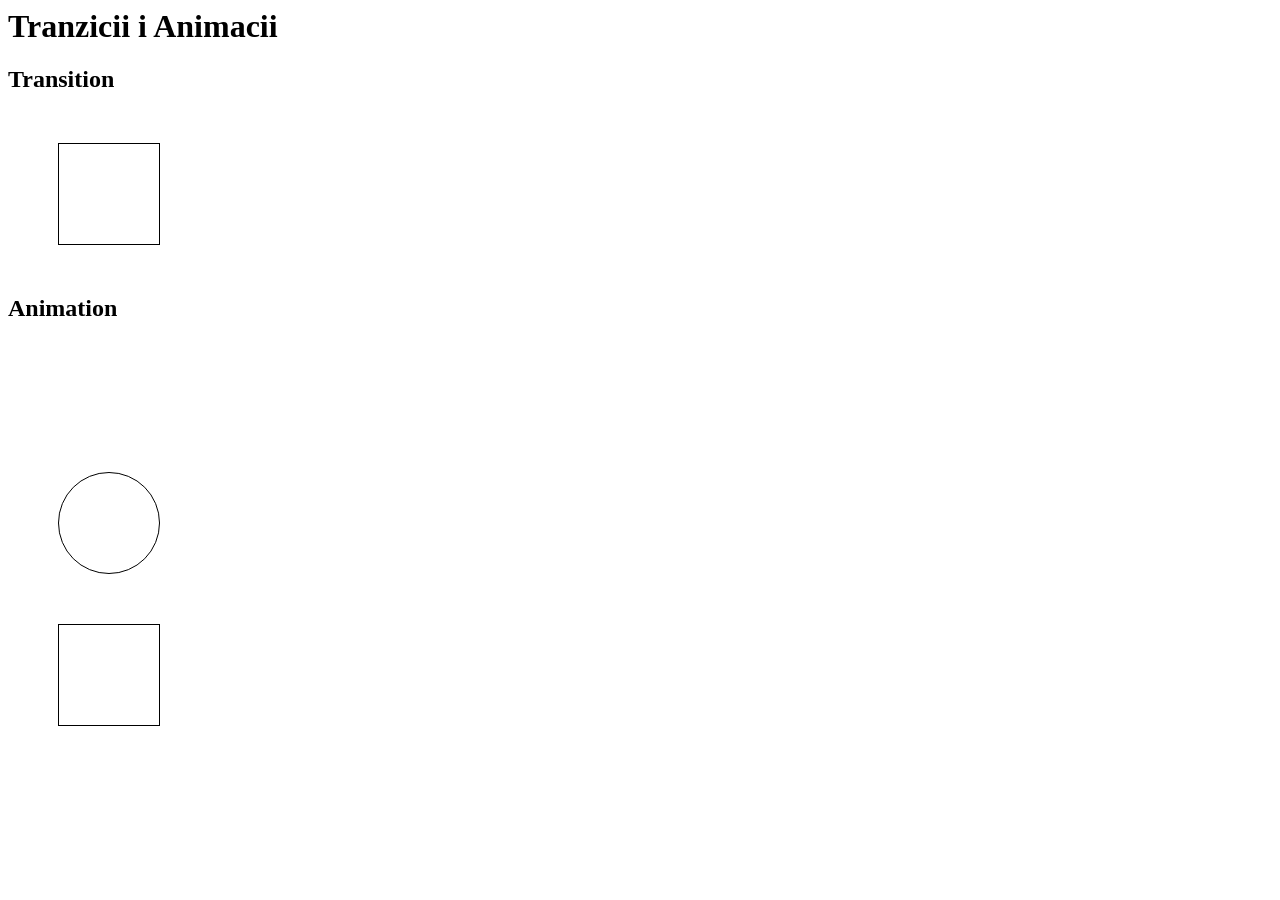
<file: html-9/index.html>
<html lang="en">

<head>
    <meta charset="UTF-8">
    <meta name="viewport" content="width=device-width, initial-scale=1.0">
    <title>Tranzicii i Animacii</title>
    <link rel="stylesheet" href="style.css">
</head>

<body>
    <h1 class="title">Tranzicii i Animacii</h1>

    <h2>Transition</h2>
    <div class="box">

    </div>

    <h2>Animation</h2>

    <div style="margin-top: 150px;"></div>
    <div class="circle">

    </div>

    <div class="move-box">

    </div>
</body>

</html>

<!-- 
    Domasno: da se dodadat barem 5 tranzicii i 3 animacii na W3Schools klonot
 -->
</file>
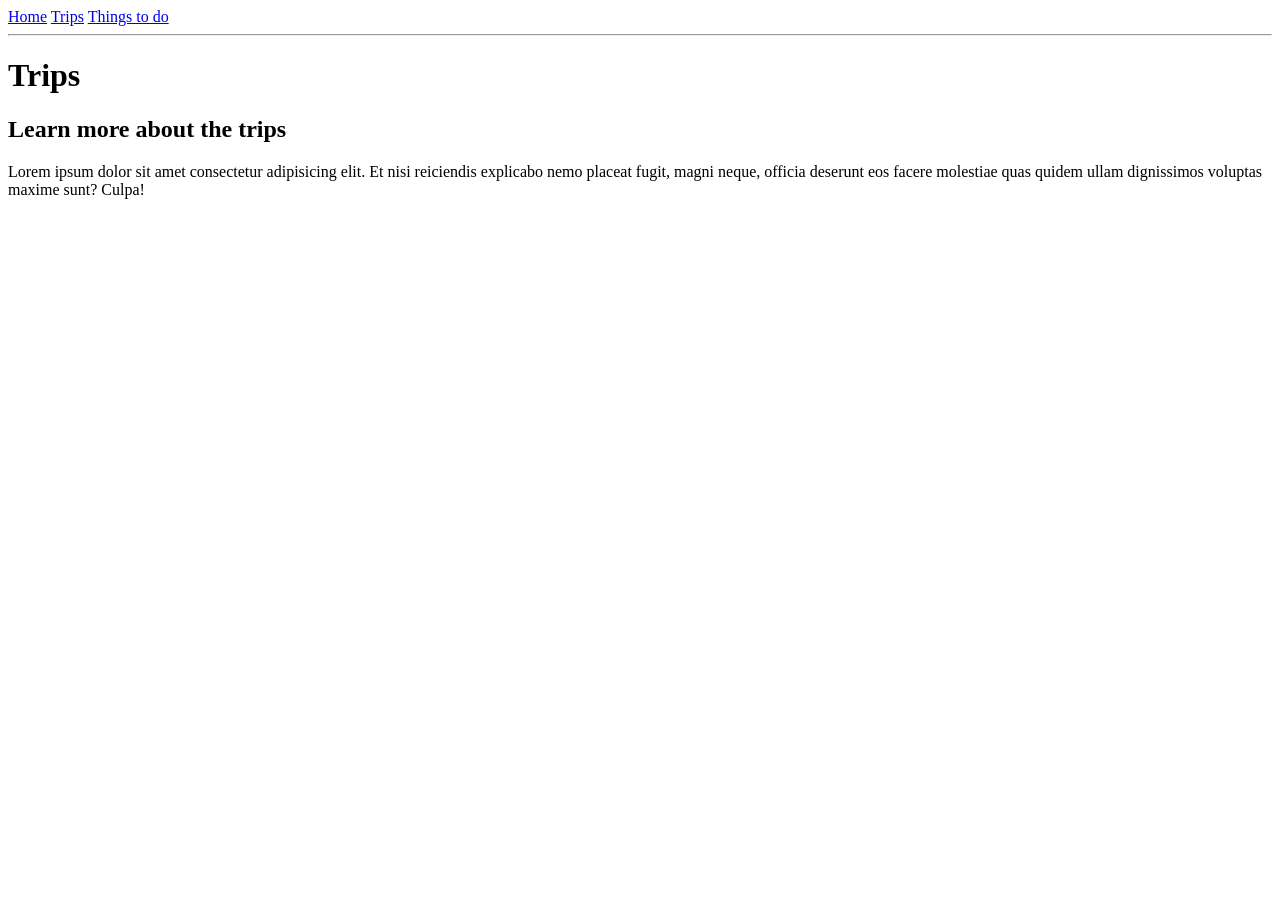
<file: html-1/trips.html>
<html lang="en">
  <head>
    <meta charset="UTF-8" />
    <meta name="viewport" content="width=device-width, initial-scale=1.0" />
    <title>Trips</title>
  </head>
  <body>
    <a href="index.html">Home</a>
    <a href="trips.html">Trips</a>
    <a href="things-to-do.html">Things to do</a>
    <hr />

    <h1>Trips</h1>
    <h2>Learn more about the trips</h2>

    <p>
      Lorem ipsum dolor sit amet consectetur adipisicing elit. Et nisi
      reiciendis explicabo nemo placeat fugit, magni neque, officia deserunt eos
      facere molestiae quas quidem ullam dignissimos voluptas maxime sunt?
      Culpa!
    </p>
  </body>
</html>
</file>
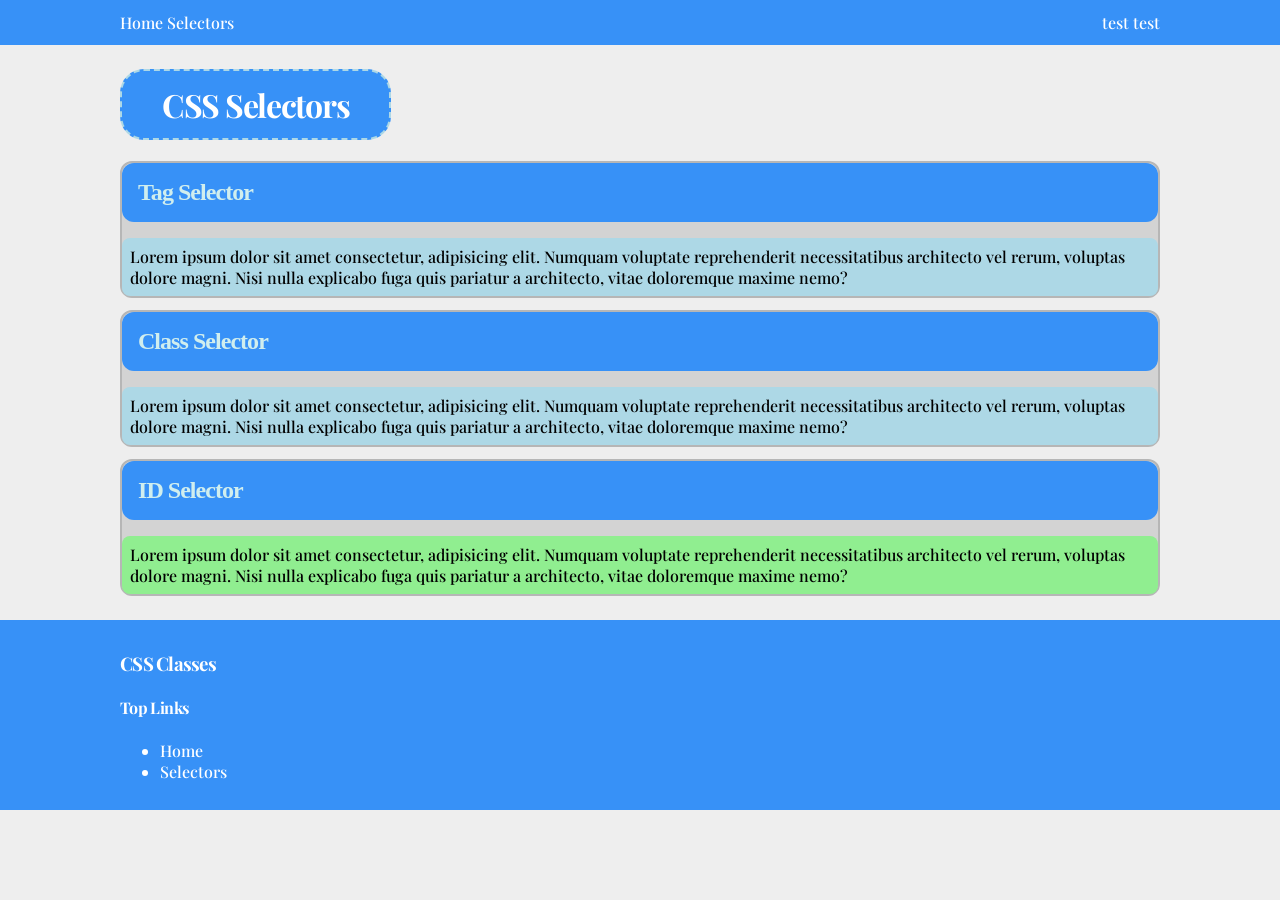
<file: html-4/selectors.html>
<html lang="en">

<head>
    <meta charset="UTF-8">
    <meta name="viewport" content="width=device-width, initial-scale=1.0">
    <title>CSS Selectors</title>
    <link rel="preconnect" href="https://fonts.googleapis.com">
    <link rel="preconnect" href="https://fonts.gstatic.com" crossorigin>
    <link href="https://fonts.googleapis.com/css2?family=Playfair+Display:ital,wght@0,400..900;1,400..900&display=swap"
        rel="stylesheet">

    <link rel="stylesheet" href="style.css">

    <!-- <style>
        body {
            font-family: "Playfair Display", serif;
            font-weight: 500;
        }

        h1 {
            font-weight: 700;
            color: rgb(208, 238, 238);
            background-color: rgb(68, 100, 136);
            padding: 12px 40px;
            border-radius: 12px;
            width: fit-content;
        }

        h2 {
            font-weight: 700;
            color: rgb(208, 238, 238);
            background-color: rgb(55, 145, 247);
            padding: 16px;
            margin: 0px;
            border: 1px solid darkslategray;
            border-radius: 24px;
            width: fit-content;
            /* override */
            font-family: 'Times New Roman', Times, serif;
        }

        p {
            background-color: lightblue;
            padding: 8px;
            border-radius: 8px;
        }
    </style> -->
</head>

<body>
    <div class="header" style="display: flex; justify-content: space-between;">
        <!-- indendacija - indentation -->
        <div class="header-left">
            <a class="prv" href="index.html">Home</a>
            <a class="vtor" href="selectors.html">Selectors</a>
        </div>

        <div class="header-right">
            <a class="link" href="test">test</a>
            <a href="test">test</a>
        </div>
    </div>

    <div class="container">
        <h1>CSS Selectors</h1>

        <div class="section">
            <h2>Tag Selector</h2>

            <p>
                Lorem ipsum dolor sit amet consectetur, adipisicing elit. Numquam voluptate reprehenderit necessitatibus
                architecto vel rerum, voluptas dolore magni. Nisi nulla explicabo fuga quis pariatur a architecto, vitae
                doloremque maxime nemo?
            </p>
        </div>


        <div class="section">
            <h2>Class Selector</h2>

            <p>
                Lorem ipsum dolor sit amet consectetur, adipisicing elit. Numquam voluptate reprehenderit necessitatibus
                architecto vel rerum, voluptas dolore magni. Nisi nulla explicabo fuga quis pariatur a architecto, vitae
                doloremque maxime nemo?
            </p>
        </div>

        <div class="section">
            <h2>ID Selector</h2>

            <p id="best-blog">
                Lorem ipsum dolor sit amet consectetur, adipisicing elit. Numquam voluptate reprehenderit necessitatibus
                architecto vel rerum, voluptas dolore magni. Nisi nulla explicabo fuga quis pariatur a architecto, vitae
                doloremque maxime nemo?
            </p>
        </div>
    </div>

    <div class="footer">
        <h3>CSS Classes</h3>

        <h4>Top Links</h4>
        <ul>
            <li><a href="index.html">Home</a></li>
            <li><a href="selectors.html">Selectors</a></li>
        </ul>
    </div>
</body>

</html>
</file>
<file: html-4/style.css>
/* Single source of truth */
:root {
    --main-spacing: 120px;
    /* --primary-bg-color: #232323; */
    --primary-bg-color: #eeeeee;
}

body {
    font-family: "Playfair Display", serif;
    font-weight: 500;
    margin: 0;
    background-color: var(--primary-bg-color);
}

.header,
.footer {
    padding: 12px var(--main-spacing);
    background-color: rgb(55, 145, 247);
    color: white;
}

/* Descendant selector */
.header a, 
.footer a {
    color: white;
    text-decoration: none;
    transition: 300ms;
}

.header a:hover,
.footer a:hover {
     color: rgb(212, 212, 212);
}

.header a:active, 
.footer a:active {
    color: rgb(170, 170, 170);
}

/* .header a:focus, 
.footer a:focus {
    color: rgb(185, 16, 16);
    outline: none;
    border: 3px solid #ff0000;
    border-radius: 24px;
    padding: 4px;
} */

/* :hover, :active, :focus, :visited, :checked, :disabled */

.container a:visited {
    color: #3ee015;
}

/* Child selector */
.header > a {
    color: red;
}

/* Adjacent */
/* .prv + .vtor {
    color: green;
} */

/* General sibling */
.link ~ p {
    color: yellow;
}

h1,h2,h3,h4,h5,h6 {
    letter-spacing: -0.04em;
}

h1 {
    font-weight: 700;
    color: rgb(255, 255, 255);
    background-color: rgb(55, 145, 247);
    padding: 12px 40px;
    border-radius: 24px;
    width: fit-content;
    border: 2px dashed lightblue;
}

h2 {
    font-weight: 700;
    color: rgb(208, 238, 238);
    background-color: rgb(55, 145, 247);
    padding: 16px;
    margin: 0px;
    /* border: 1px solid darkslategray; */
    border-radius: 12px;
    
    /* width: fit-content; */
    /* override */
    font-family: 'Times New Roman', Times, serif;
}

.bold {
    font-weight: bold;
    /* font-size: 18px; */
}

p {
    background-color: lightblue;
    padding: 8px;
    border-radius: 8px;
    margin: 16px 0px;
}

.text {
    font-family: 'Anton';
    background-color: rgb(34, 104, 255);
    color: white;
}

.important {
    background-color: rgb(255, 92, 92);
    color: white;
    font-weight: bold;
}

.container {
    margin: 24px var(--main-spacing);
}

.section {
    /* border: 1px solid black; */
    background-color: lightgray;
    border-radius: 12px;
    border: 2px solid rgb(182, 182, 182);
    margin-bottom: 12px;
}

.section p {
    margin-bottom: 0;
}

#best-blog {
    background-color: lightgreen;
}


.social-links img:hover {
    transform: scale(1.15);
    transition: 0.3s;
    transition-timing-function: ease-in;
    cursor: pointer;
}
</file>
<file: html-7-2/style.css>
.flex-container {
    display: flex;
    justify-content: flex-start;
    flex-wrap: wrap;
    gap: 20px;
}

.card {
    display: flex;
    flex-direction: column;
    background-color: whitesmoke;
    width: 300px;
    height: fit-content;
    font-family: "Inter";
    border-radius: 20px;
    box-shadow: 2px 2px 15px 0px black;
    padding: 4px;
    transition: 0.3s ease-in-out;
}

.card:hover {
    box-shadow: 2px 2px 15px 5px rgb(68, 68, 68);
    cursor: pointer;
}

.card:active {
    transition: 0.1s ease-in-out;
    transform: scale(0.95);
    cursor: pointer;
    background-color: white;
}

.card-image img {
    /* width: 100%; */
    width: calc(100% - 24px);
    padding: 12px;
    border-radius: 24px;
}

.card-image {
    position: relative;
}

.overlay {
    position: absolute;
    top: 24px;
    right: 24px;
}

.pin {
    position: absolute;
    top: 24px;
    left: 24px;
}

.pin i {
    font-size: 24px;
    color: darkslategray;
}

.overlay span {
    border-radius: 12px;
    /* border: 1px solid rgb(255, 172, 172); */
    padding: 6px 8px;
    font-weight: bold;
}

.pink {
    border: 1px solid #A692E0;
    background-color: #F7F1FE;
    color: #A692E0;
}

.purple {
    border: 1px solid #232376;
    background-color: #D5DFFA;
    color: #232376;
}

.green {
    border: 1px solid #51819E;
    background-color: #CFF1FD;
    color: #51819E;
}

.card-content {
    display: flex;
    flex-direction: column;
    padding: 10px;
    gap: 16px;
}

.class-title {
    display: flex;
    flex-direction: column;
    gap: 10px;
}

.card-content p,
.card-content h3 {
    margin: 0;
}

.reviews-container {
    display: flex;
    gap: 16px;
}

.reviews-container .reviews,
.reviews-container .comments {
    display: flex;
    align-items: center;
    gap: 8px;
}

.reviews i {
    color: gold;
}

.comments i {
    color: darkslategray;
    font-size: 14px;
}


.card-footer {
    display: flex;
    justify-content: space-between;
    color: #747474;
}

.card-footer .entry {
    display: flex;
    gap: 8px;
}
</file>
<file: html-7/style.css>
.flex {
    background-color: lightblue;
    border: 1px solid black;

    height: fit-content;

    display: flex;

    /* Main axis  - glavna oska (default e horizontalna) */
    /* Cross axis - sporedna oska (default e vertikalna) */
    flex-direction: row;

    /* Pozicionira vo odnos na glavnata oska (Main Axis) */
    justify-content: flex-start;
    /* Pozicionira vo odnos na sporednata oska (Cross Axis) */
    align-items: flex-start;
    padding: 20px;
    gap: 20px;
    /* row-gap: 10px;
    column-gap: 20px; */

    flex-wrap: wrap;

}


.box {
    background-color: lightslategray;
    border: 1px solid darkslategray;
    width: 150px;
    height: 200px;
    /* margin-right: 10px;
    margin-bottom: 10px; */
}
</file>
<file: html-9/style.css>
.title {
    /* background-color: aqua; */
    width: fit-content;
    animation: text 3s ease infinite;
}

@keyframes text {
    0% {
        background: linear-gradient(blue, red);
        -webkit-background-clip: text;
        -webkit-text-fill-color: transparent;
        opacity: 1;
    }

    50% {
        background: linear-gradient(green, yellow);
        -webkit-background-clip: text;
        -webkit-text-fill-color: transparent;
        opacity: 1;
    }

    75% {
        background: linear-gradient(orange, magenta);
        -webkit-background-clip: text;
        -webkit-text-fill-color: transparent;
        opacity: 1;
    }

    100% {
        background: linear-gradient(rgb(25, 0, 255), rgb(255, 196, 0));
        -webkit-background-clip: text;
        -webkit-text-fill-color: transparent;
        opacity: 1;
    }
}




.box {
    width: 100px;
    height: 100px;
    border: 1px solid black;
    margin: 50px;
    transition: all 250ms ease-in 0ms;
    /* 
    transition-duration: 250ms;
    transition-property: all;
    transition-timing-function: ease-in; 
    transition-delay: 500ms; 
    */
}

.box:hover {
    transform: scale(1.2);
    background-color: orange;
    cursor: pointer;
}

.box:active {
    transform: scale(1.1);
    background-color: rgb(235, 0, 0);
    border-radius: 100px;
    cursor: grabbing;
}

.circle {
    width: 100px;
    height: 100px;
    border: 1px solid black;
    margin: 50px;
    transition: all 250ms ease-in 0ms;
    border-radius: 100px;

    /* 
    animation: name duration timing-function delay iteration-count direction fill-mode; */
    animation: bounce 2s ease 0ms infinite;
    animation-fill-mode: forwards;
}

@keyframes colorChange {
    0% {
        background-color: blue;
    }

    25% {
        background-color: rgb(0, 255, 21);
    }

    35% {
        background-color: rgb(255, 0, 234);
    }

    100% {
        background-color: red;
    }
}

@keyframes bounce {
    0% {
        transform: translateY(0);
    }

    50% {

        transform: translateY(-50px);
    }

    100% {

        transform: translateY(0);
    }
}

.move-box {
    width: 100px;
    height: 100px;
    border: 1px solid black;
    margin: 50px;
    transition: all 250ms ease-in 0ms;

    animation: move 4s ease infinite;
}

@keyframes move {
    0% {
        transform: translateX(0);
    }

    25% {
        transform: translateX(150px);
    }

    50% {
        transform: translateX(150px) translateY(150px);
    }

    75% {
        transform: translateX(0) translateY(150px);
    }
}
</file>
